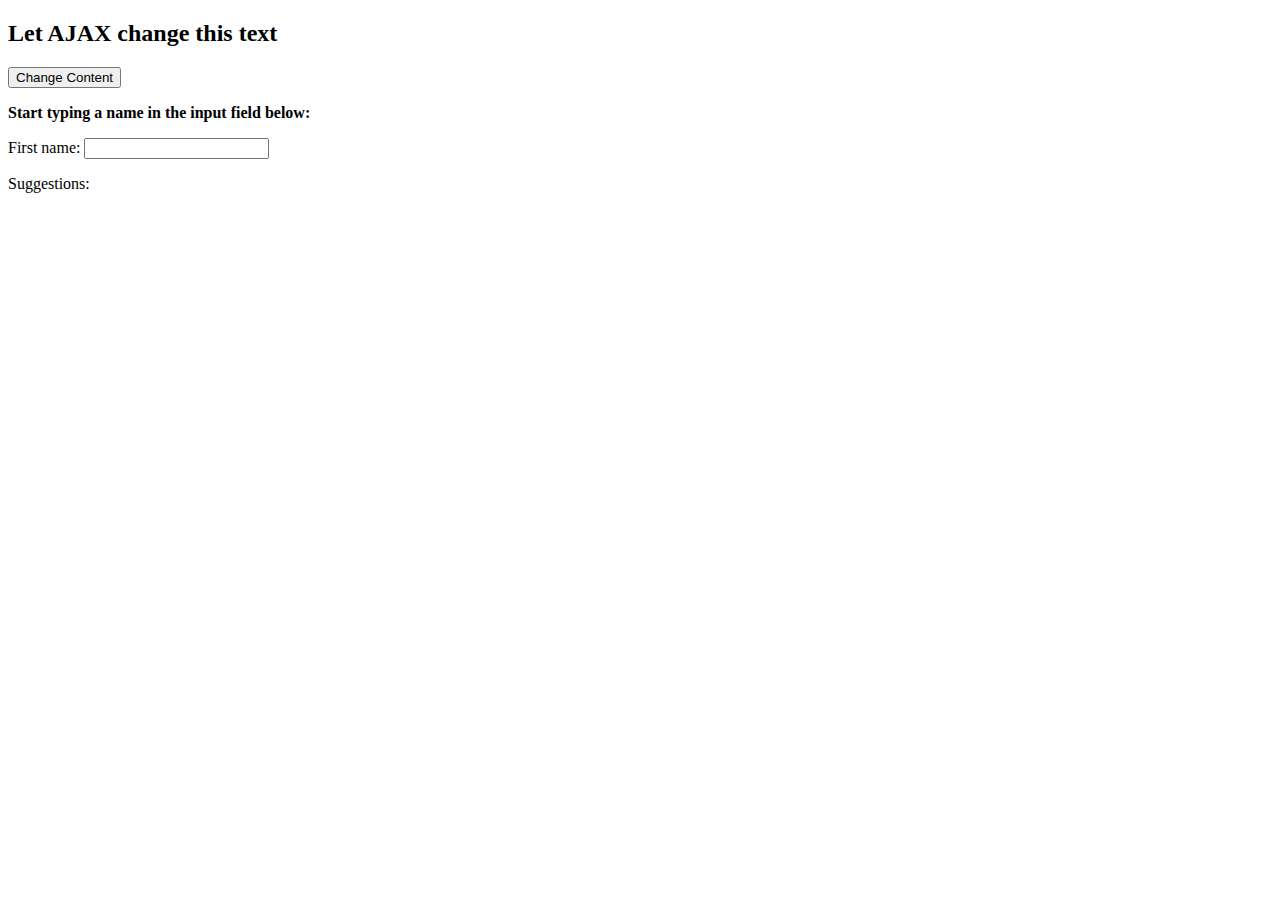
<file: ajax/index.html>
<!DOCTYPE html>
<html>
<body>

 <div id="demo">
  <h2>Let AJAX change this text</h2>
  <button type="button" onclick="loadDoc()">Change Content</button>
</div>

<script>
    function loadDoc() {
      var xhttp = new XMLHttpRequest();
      xhttp.onreadystatechange = function() {
        if (this.readyState == 4 && this.status == 200) {
          document.getElementById("demo").innerHTML = this.responseText;
        }
      };
      xhttp.open("GET", "info.txt", true);
      xhttp.send();
    }
    </script>

<script>
function showHint(str) {
  if (str.length == 0) {
    document.getElementById("txtHint").innerHTML = "";
    return;
  } else {
    var xmlhttp = new XMLHttpRequest();
    xmlhttp.onreadystatechange = function() {
      if (this.readyState == 4 && this.status == 200) {
        document.getElementById("txtHint").innerHTML = this.responseText;
      }
    };
    xmlhttp.open("GET", "gethint.php?q=" + str, true);
    xmlhttp.send();
  }
}
</script>
<p><b>Start typing a name in the input field below:</b></p>
<form>
First name: <input type="text" onkeyup="showHint(this.value)">
</form>
<p>Suggestions: <span id="txtHint"></span></p>

</body>
</html>
</file>
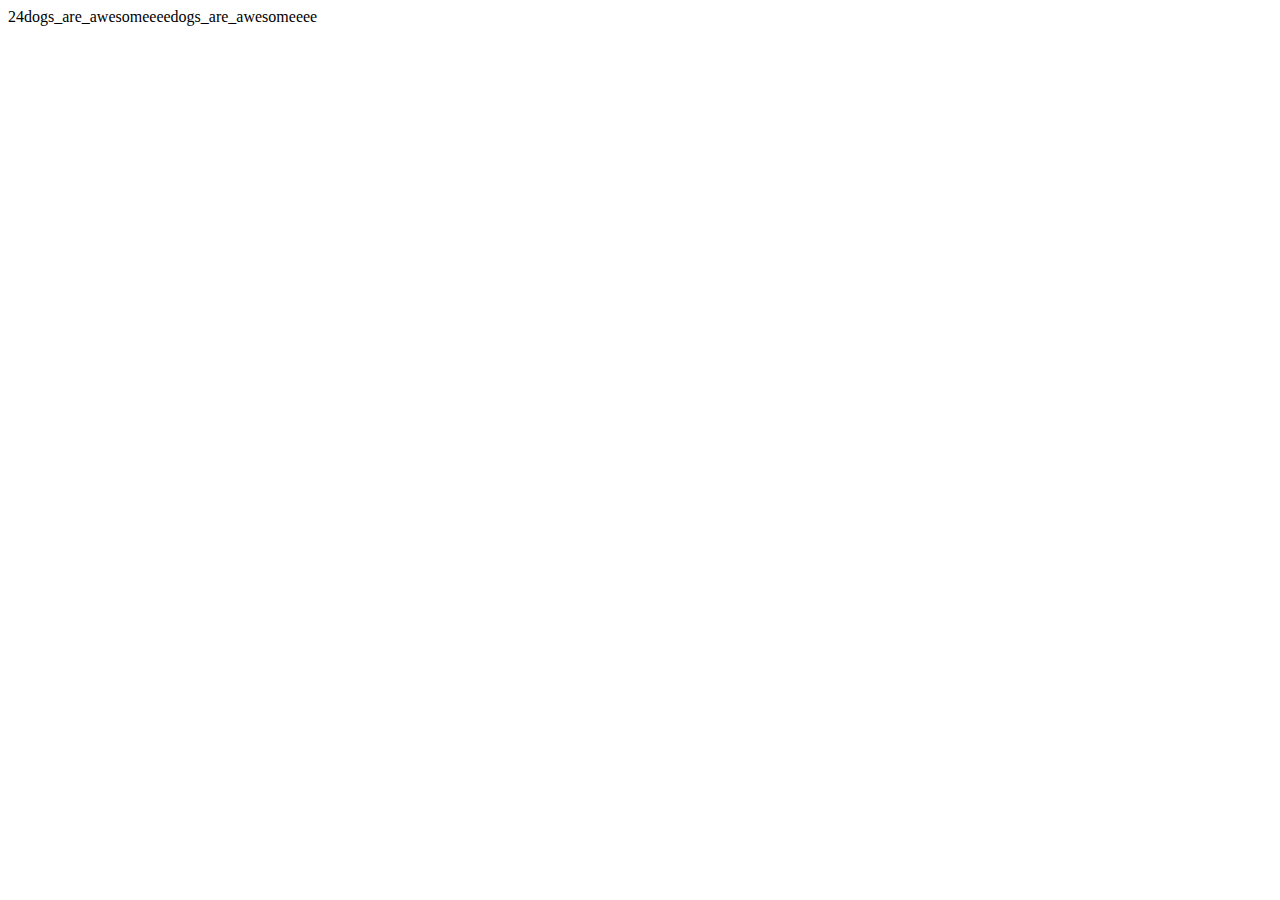
<file: jstest/index.html>
<!DOCTYPE html>
<html lang="en">
<head>
    <meta charset="UTF-8">
    <meta name="viewport" content="width=device-width, initial-scale=1.0">
    <title>Document</title>
</head>
<body>
    <script src = "script.js"></script>
</body>
</html>
</file>
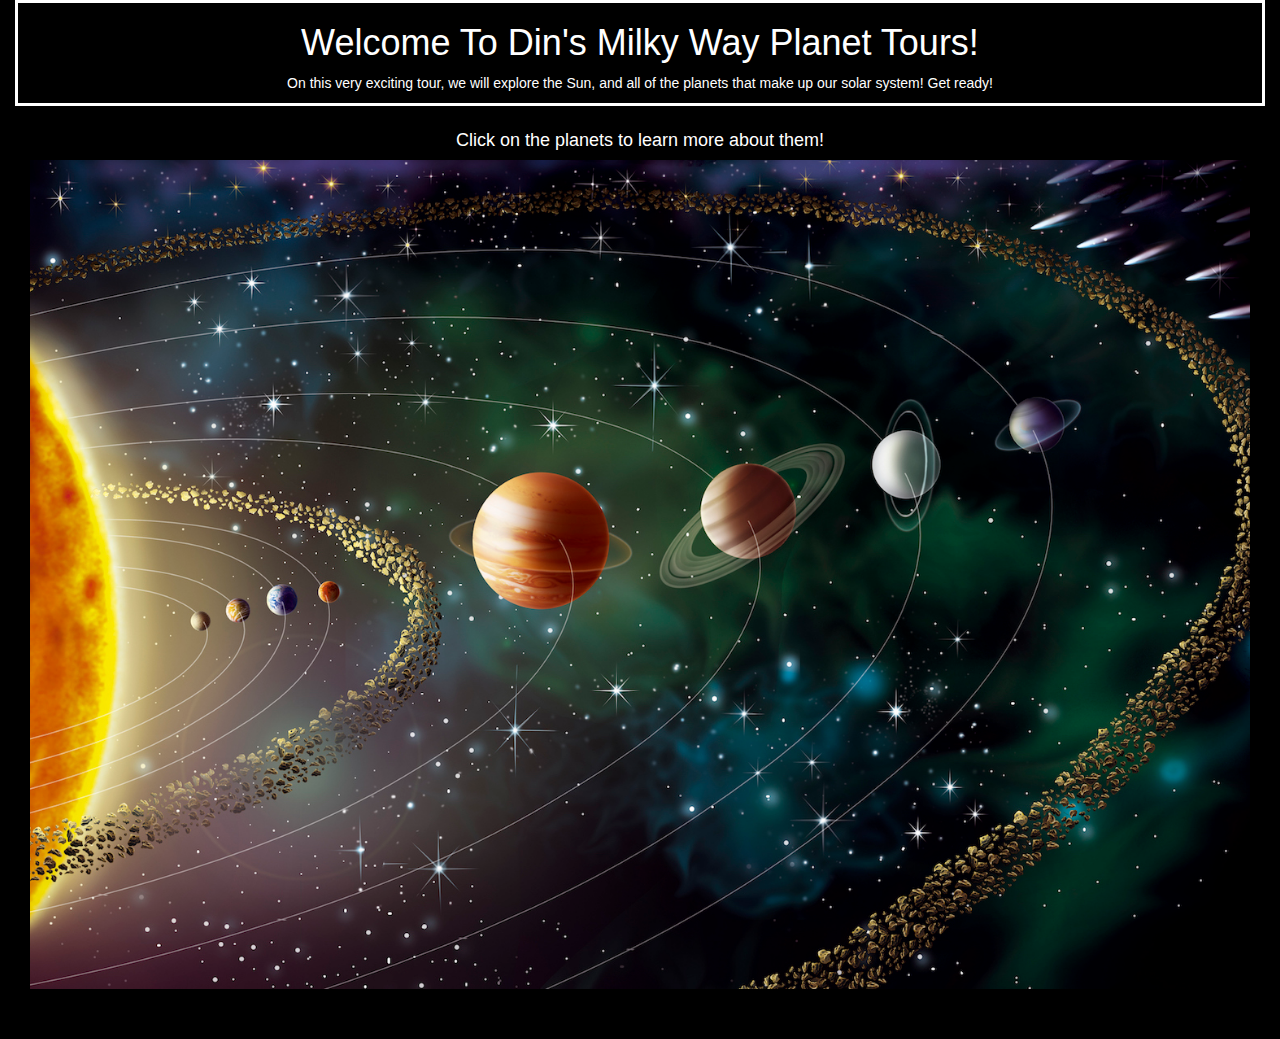
<file: myplanets/index.html>
<!DOCTYPE html>
<html>
<head>
	<title>Planet Tour!</title>
    <link rel="shortcut icon" type="image/x-icon" href="blackhole.ico">
    <meta charset = "UTF-8">
    <meta name="viewport" content="width=device-width, initial-scale=1">
	
	<link rel="stylesheet" type="text/css" href="css/bootstrap.min.css">
	<link rel="stylesheet" type="text/css" href="css/jquery.hotspot.css">
	<link rel="stylesheet" type="text/css" href="css/style.css">
	<script type="text/javascript" src="js/jquery.min.js"></script>
</head>
<body>
	<div class = "container-fluid" style="background-color:#000000;">        
        <div class = "text-center" style = "border-style:solid; color:white;">
            <h1 style="text-shadow: 2px 2px 4px #000000;">Welcome To Din's Milky Way Planet Tours!</h1>
            	<p>On this very exciting tour, we will explore the Sun, and all of the planets that make up our solar system!
               	   Get ready!
				</p>
		</div>
		<div id="example-admin">
			<div class="panel-body">
				<h4 style = color:white; class = "text-center">Click on the planets to learn more about them!</h4>
					<div id="theElement-0">
						<img src="images/solarsystem.jpg">
					</div>
			</div>
		</div>
    </div>
<script type="text/javascript" src="js/jquery.hotspot.js"></script>
<script type="text/javascript">
	$("#theElement-0").hotspot(
		{
			mode: 'display',
			data: 
			[
				//Sun
				{"x":3.5,"y":58,"cssclass":hotspot2,"Title":"Sun","Message":"Delhi, India's capital territory, is a massive metropolitan area in the country's north. In Old Delhi, a neighborhood dating to the 1600s, stands the imposing Mughal-era Red Fort, a symbol of India, and the sprawling Jama Masjid mosque, whose courtyard accommodates 25,000 people. Nearby is Chandni Chowk, a vibrant bazaar filled with food carts, sweets shops and spice stalls."},
				//Mercury
				{"x":13.8,"y":55.5,"Title":"Mercury","Message":"Mumbai (formerly called Bombay) is a densely populated city on India's west coast. A financial center, it's India's largest city. On the Mumbai Harbour waterfront stands the iconic Gateway of India stone arch, built by the British Raj in 1924. Offshore, nearby Elephanta Island holds ancient cave temples dedicated to the Hindu god Shiva. The city's also famous as the heart of the Bollywood film industry."},
				//Venus
				{"x":16.98,"y":54.3,"Title":"Venus","Message":"Delhi, India's capital territory, is a massive metropolitan area in the country's north. In Old Delhi, a neighborhood dating to the 1600s, stands the imposing Mughal-era Red Fort, a symbol of India, and the sprawling Jama Masjid mosque, whose courtyard accommodates 25,000 people. Nearby is Chandni Chowk, a vibrant bazaar filled with food carts, sweets shops and spice stalls."},
				//Earth
				{"x":20.55,"y":53.2,"Title":"Earth","Message":"Mumbai (formerly called Bombay) is a densely populated city on India's west coast. A financial center, it's India's largest city. On the Mumbai Harbour waterfront stands the iconic Gateway of India stone arch, built by the British Raj in 1924. Offshore, nearby Elephanta Island holds ancient cave temples dedicated to the Hindu god Shiva. The city's also famous as the heart of the Bollywood film industry."},
				//Mars
				{"x":24.49,"y":52.24,"Title":"Mars","Message":"Mumbai (formerly called Bombay) is a densely populated city on India's west coast. A financial center, it's India's largest city. On the Mumbai Harbour waterfront stands the iconic Gateway of India stone arch, built by the British Raj in 1924. Offshore, nearby Elephanta Island holds ancient cave temples dedicated to the Hindu god Shiva. The city's also famous as the heart of the Bollywood film industry."},
				//Jupiter
				{"x":42,"y":47,"Title":"Jupiter","Message":"Mumbai (formerly called Bombay) is a densely populated city on India's west coast. A financial center, it's India's largest city. On the Mumbai Harbour waterfront stands the iconic Gateway of India stone arch, built by the British Raj in 1924. Offshore, nearby Elephanta Island holds ancient cave temples dedicated to the Hindu god Shiva. The city's also famous as the heart of the Bollywood film industry."},
				//Saturn
				{"x":59.12,"y":43,"Title":"Saturn","Message":"Mumbai (formerly called Bombay) is a densely populated city on India's west coast. A financial center, it's India's largest city. On the Mumbai Harbour waterfront stands the iconic Gateway of India stone arch, built by the British Raj in 1924. Offshore, nearby Elephanta Island holds ancient cave temples dedicated to the Hindu god Shiva. The city's also famous as the heart of the Bollywood film industry."},
				//Uranus
				{"x":72,"y":37,"Title":"Uranus","Message":"Mumbai (formerly called Bombay) is a densely populated city on India's west coast. A financial center, it's India's largest city. On the Mumbai Harbour waterfront stands the iconic Gateway of India stone arch, built by the British Raj in 1924. Offshore, nearby Elephanta Island holds ancient cave temples dedicated to the Hindu god Shiva. The city's also famous as the heart of the Bollywood film industry."},
				//Neptune
				{"x":82.6,"y":32.5,"Title":"Neptune","Message":"Mumbai (formerly called Bombay) is a densely populated city on India's west coast. A financial center, it's India's largest city. On the Mumbai Harbour waterfront stands the iconic Gateway of India stone arch, built by the British Raj in 1924. Offshore, nearby Elephanta Island holds ancient cave temples dedicated to the Hindu god Shiva. The city's also famous as the heart of the Bollywood film industry."},
				
		],
		interactivity: "hover"
		});
</script>
</body>
</html>
</file>
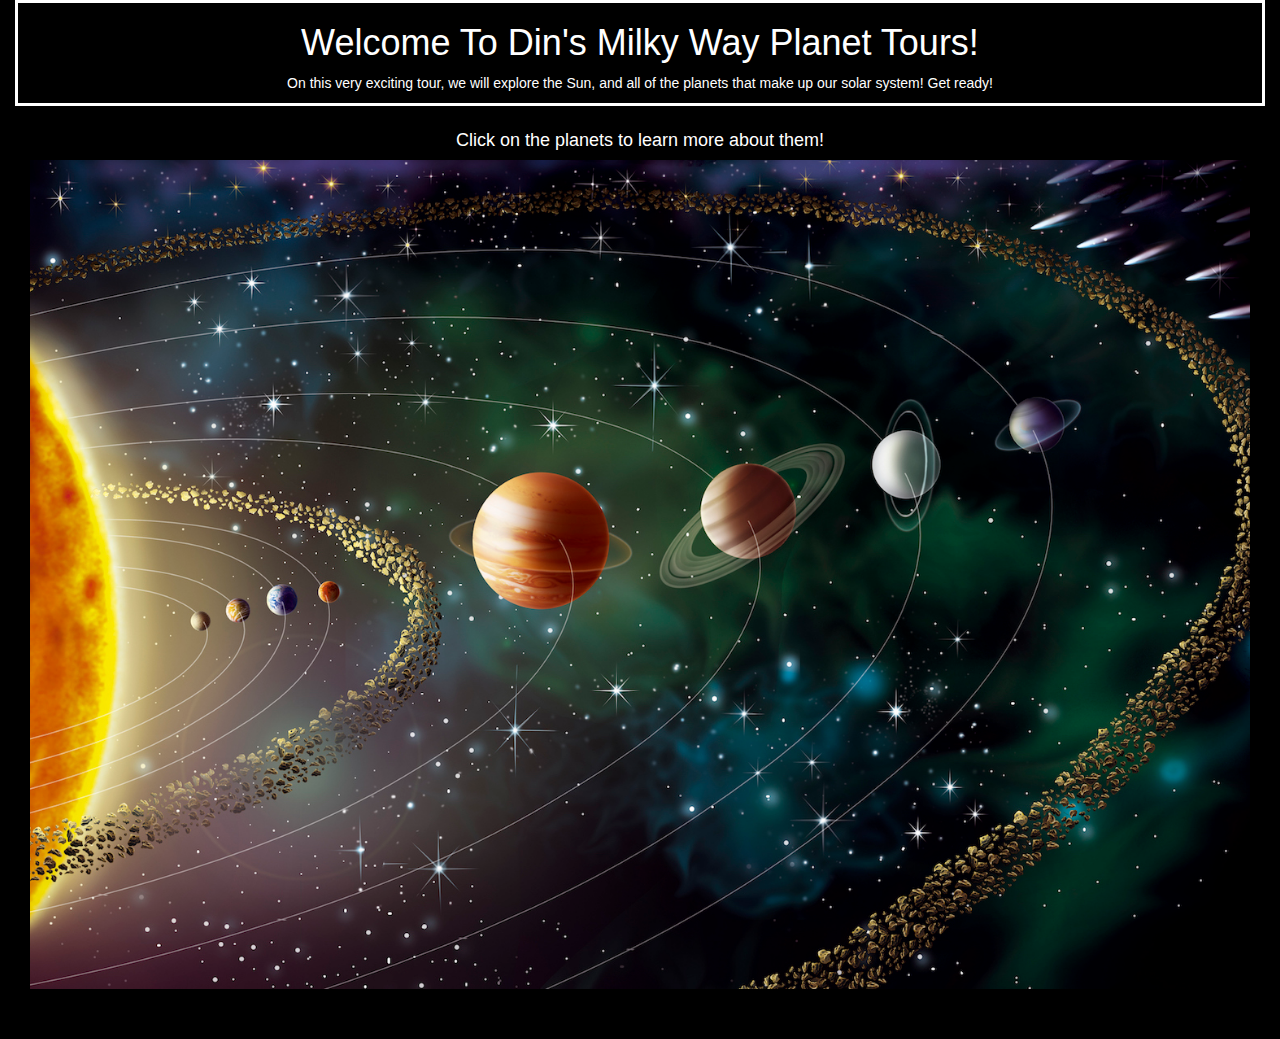
<file: planets/index.html>
<!DOCTYPE html>
<html>
<head>
	<title>Planet Tour!</title>
    <link rel="shortcut icon" type="image/x-icon" href="blackhole.ico">
    <meta charset = "UTF-8">
    <meta name="viewport" content="width=device-width, initial-scale=1">
	
	<link rel="stylesheet" type="text/css" href="css/bootstrap.min.css">
	<link rel="stylesheet" type="text/css" href="css/jquery.hotspot.css">
	<link rel="stylesheet" type="text/css" href="css/style.css">
	<script type="text/javascript" src="js/jquery.min.js"></script>
</head>
<body>
	<div class = "container-fluid" style="background-color:#000000;">        
        <div class = "text-center" style = "border-style:solid; color:white;">
            <h1 style="text-shadow: 2px 2px 4px #000000;">Welcome To Din's Milky Way Planet Tours!</h1>
            	<p>On this very exciting tour, we will explore the Sun, and all of the planets that make up our solar system!
               	   Get ready!
				</p>
		</div>
		<div id="example-admin">
			<div class="panel-body">
				<h4 style = color:white; class = "text-center">Click on the planets to learn more about them!</h4>
					<div id="theElement-0">
						<img src="images/solarsystem.jpg">
					</div>
			</div>
		</div>
    </div>
<script type="text/javascript" src="js/jquery.hotspot.js"></script>
<script type="text/javascript">
	$("#theElement-0").hotspot(
		{
			mode: 'display',
			data: 
			[
				//Sun
				{"x":3.5,"y":58,"Title":"Sun","Message":"Delhi, India's capital territory, is a massive metropolitan area in the country's north. In Old Delhi, a neighborhood dating to the 1600s, stands the imposing Mughal-era Red Fort, a symbol of India, and the sprawling Jama Masjid mosque, whose courtyard accommodates 25,000 people. Nearby is Chandni Chowk, a vibrant bazaar filled with food carts, sweets shops and spice stalls."},
				//Mercury
				{"x":13.8,"y":55.5,"Title":"Mercury","Message":"Mumbai (formerly called Bombay) is a densely populated city on India's west coast. A financial center, it's India's largest city. On the Mumbai Harbour waterfront stands the iconic Gateway of India stone arch, built by the British Raj in 1924. Offshore, nearby Elephanta Island holds ancient cave temples dedicated to the Hindu god Shiva. The city's also famous as the heart of the Bollywood film industry."},
				//Venus
				{"x":16.98,"y":54.3,"Title":"Venus","Message":"Delhi, India's capital territory, is a massive metropolitan area in the country's north. In Old Delhi, a neighborhood dating to the 1600s, stands the imposing Mughal-era Red Fort, a symbol of India, and the sprawling Jama Masjid mosque, whose courtyard accommodates 25,000 people. Nearby is Chandni Chowk, a vibrant bazaar filled with food carts, sweets shops and spice stalls."},
				//Earth
				{"x":20.55,"y":53.2,"Title":"Earth","Message":"Mumbai (formerly called Bombay) is a densely populated city on India's west coast. A financial center, it's India's largest city. On the Mumbai Harbour waterfront stands the iconic Gateway of India stone arch, built by the British Raj in 1924. Offshore, nearby Elephanta Island holds ancient cave temples dedicated to the Hindu god Shiva. The city's also famous as the heart of the Bollywood film industry."},
				//Mars
				{"x":24.49,"y":52.24,"Title":"Mars","Message":"Mumbai (formerly called Bombay) is a densely populated city on India's west coast. A financial center, it's India's largest city. On the Mumbai Harbour waterfront stands the iconic Gateway of India stone arch, built by the British Raj in 1924. Offshore, nearby Elephanta Island holds ancient cave temples dedicated to the Hindu god Shiva. The city's also famous as the heart of the Bollywood film industry."},
				//Jupiter
				{"x":42,"y":47,"Title":"Jupiter","Message":"Mumbai (formerly called Bombay) is a densely populated city on India's west coast. A financial center, it's India's largest city. On the Mumbai Harbour waterfront stands the iconic Gateway of India stone arch, built by the British Raj in 1924. Offshore, nearby Elephanta Island holds ancient cave temples dedicated to the Hindu god Shiva. The city's also famous as the heart of the Bollywood film industry."},
				//Saturn
				{"x":59.12,"y":43,"Title":"Saturn","Message":"Mumbai (formerly called Bombay) is a densely populated city on India's west coast. A financial center, it's India's largest city. On the Mumbai Harbour waterfront stands the iconic Gateway of India stone arch, built by the British Raj in 1924. Offshore, nearby Elephanta Island holds ancient cave temples dedicated to the Hindu god Shiva. The city's also famous as the heart of the Bollywood film industry."},
				//Uranus
				{"x":72,"y":37,"Title":"Uranus","Message":"Mumbai (formerly called Bombay) is a densely populated city on India's west coast. A financial center, it's India's largest city. On the Mumbai Harbour waterfront stands the iconic Gateway of India stone arch, built by the British Raj in 1924. Offshore, nearby Elephanta Island holds ancient cave temples dedicated to the Hindu god Shiva. The city's also famous as the heart of the Bollywood film industry."},
				//Neptune
				{"x":82.6,"y":32.5,"Title":"Neptune","Message":"Mumbai (formerly called Bombay) is a densely populated city on India's west coast. A financial center, it's India's largest city. On the Mumbai Harbour waterfront stands the iconic Gateway of India stone arch, built by the British Raj in 1924. Offshore, nearby Elephanta Island holds ancient cave temples dedicated to the Hindu god Shiva. The city's also famous as the heart of the Bollywood film industry."},
				
		],
		interactivity: "hover"
		});
</script>
</body>
</html>
</file>
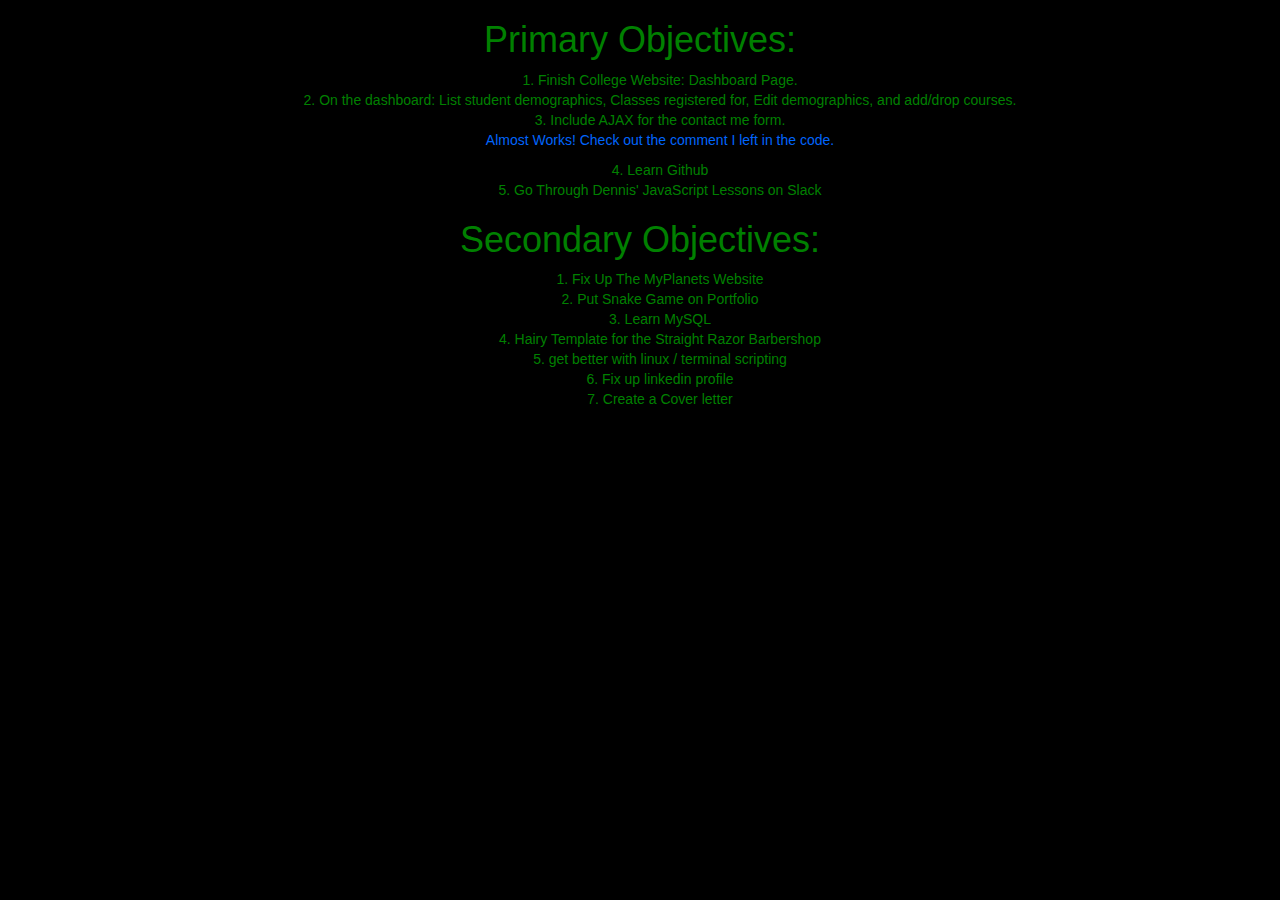
<file: planner/index.html>
<!DOCTYPE html>
<html lang= "en">
<head>
    <title>Planner</title>
    <!-- Favicon-->
    <link rel="shortcut icon" type="image/x-icon" href="golddiamond.ico">

    <meta name="viewport" content="width=device-width, initial-scale=1">
    
    <!-- Latest compiled and minified CSS -->
    <link rel="stylesheet" href="https://maxcdn.bootstrapcdn.com/bootstrap/3.4.1/css/bootstrap.min.css">
    
    <!-- jQuery library -->
    <script src="https://ajax.googleapis.com/ajax/libs/jquery/3.4.1/jquery.min.js"></script>
    
    <!-- Latest compiled JavaScript -->
    <script src="https://maxcdn.bootstrapcdn.com/bootstrap/3.4.1/js/bootstrap.min.js"></script>

    <style>
        .center
        {
            text-align:center;
            list-style-position:inside;
        }

        .green-font
        {
            color:green;
        }
    </style>
</head>
<body style = "background-color:black">
    <div class = "container" style = "text-align: center;">

        <h1 class = "green-font">Primary Objectives:</h1>
        <ol class = "center" style = "color:green">
            <li>Finish College Website: Dashboard Page.</li>
            <li>On the dashboard: List student demographics, Classes registered for, Edit demographics, and add/drop courses.</li>
            <li>Include AJAX for the contact me form. <p style = "color:rgb(0, 101, 252)">Almost Works! Check out the comment I left in the code.</p></li>
            <li>Learn Github</li>
            <li>Go Through Dennis' JavaScript Lessons on Slack</li>
        </ol>
    
          
        <h1 class = "green-font">Secondary Objectives:</h1>
        <ol class = "center" style = "color:green">
            <li>Fix Up The MyPlanets Website</li>
            <li>Put Snake Game on Portfolio</li>
            <li>Learn MySQL</li>
            <li>Hairy Template for the Straight Razor Barbershop</li>
            <li>get better with linux / terminal scripting</li>
            <li>Fix up linkedin profile</li>
            <li>Create a Cover letter</li>
        </ol>
       
    </div>
</body>
</html>
</file>
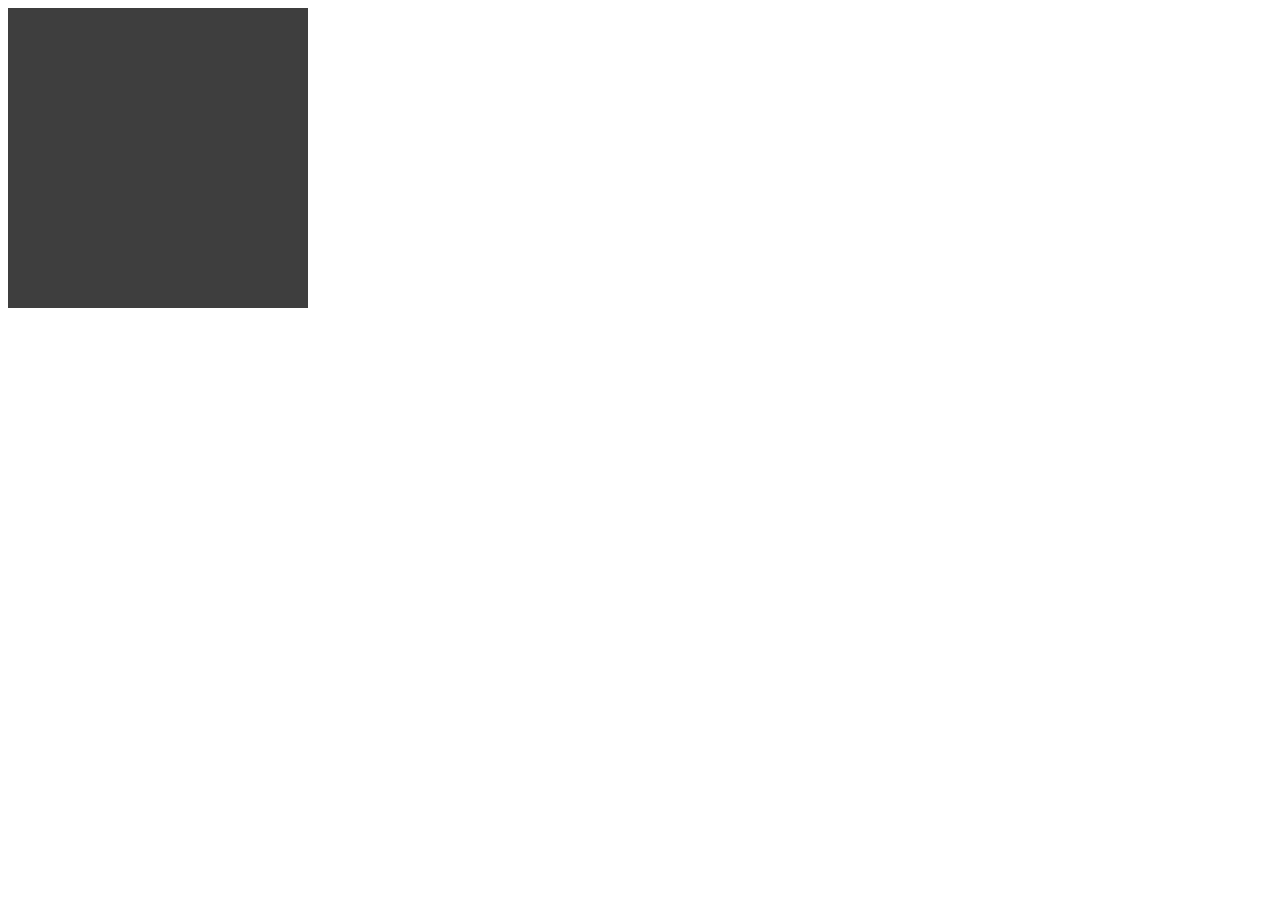
<file: snakegame/index.html>
<!DOCTYPE html>
<html lang="en">
<head>
    <meta charset="UTF-8">
    <meta name="viewport" content="width=device-width, initial-scale=1.0">
    <title>Snake Game</title>
</head>
<body>
    <canvas class = "canvas" height = "300" width = "300" style = "background-color: #3e3e3e"></canvas>
</body>
<script type = "text/javascript" src = "snake.js"></script>
<script type = "text/javascript" src = "draw.js"></script>
<script type = "text/javascript" src = "fruit.js"></script>
</html>
</file>
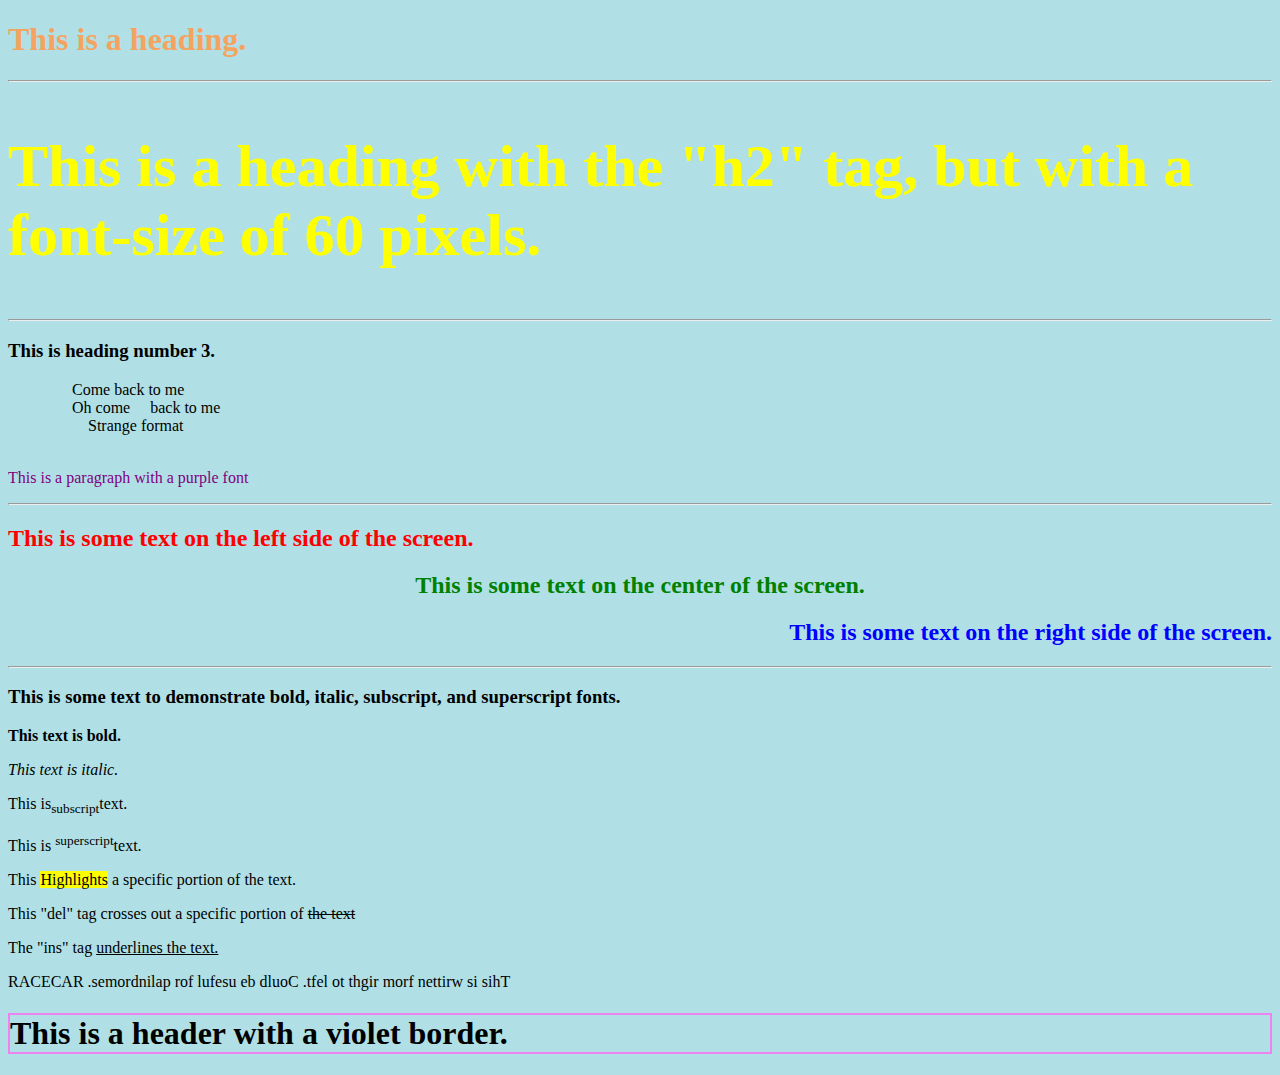
<file: test/index.html>
<!-- This is a test document for me to practice several different HTML commands -->
<!-- Stopped at HTML -> Formatting -->

<!DOCTYPE html>
<html lang = "en-US">
    <head>
        <title>Test</title>
    </head>
        <body style = "background-color:powderblue">
            <h1 title = "I'm a tooltip" style = "color:sandybrown">This is a heading.</h1>
            <hr>
            <h2 style = "font-size:60px; color:yellow">This is a heading with the "h2" tag, but with a font-size of 60 pixels.</h2>
            <hr>
            <h3 style = "font-family:Verdana">This is heading number 3.</h3>
            <pre style = "font-family:Times New Roman">
                Come back to me
                Oh come     back to me
                    Strange format 
            </pre>
            <p style = "color:purple">This is a paragraph with a purple font</p>
            <hr>
            <h2 style = "text-align:left; color:red;">This is some text on the left side of the screen.</h2>
            <h2 style = "text-align:center; color:green;">This is some text on the center of the screen.</h2>
            <h2 style = "text-align:right; color:blue;">This is some text on the right side of the screen.</h2>
            <hr>
            <h3>This is some text to demonstrate bold, italic, subscript, and superscript fonts.</h3>
            <p><b>This text is bold.</b></p>
            <p><i>This text is italic.</i></p>
            <p>This is<sub>subscript</sub>text.</p>
            <p>This is <sup>superscript</sup>text.</p>
            <p>This <mark>Highlights</mark> a specific portion of the text.</p>
            <p>This "del" tag crosses out a specific portion of <del>the text</del></p>
            <p>The "ins" tag <ins>underlines the text.</ins></p>
            <bdo dir = "rtl">This is written from right to left. Could be useful for palindromes. RACECAR</bdo>
            <h1 style = "border: 2px solid violet">This is a header with a violet border.</h1>

        </body>
</html>
</file>
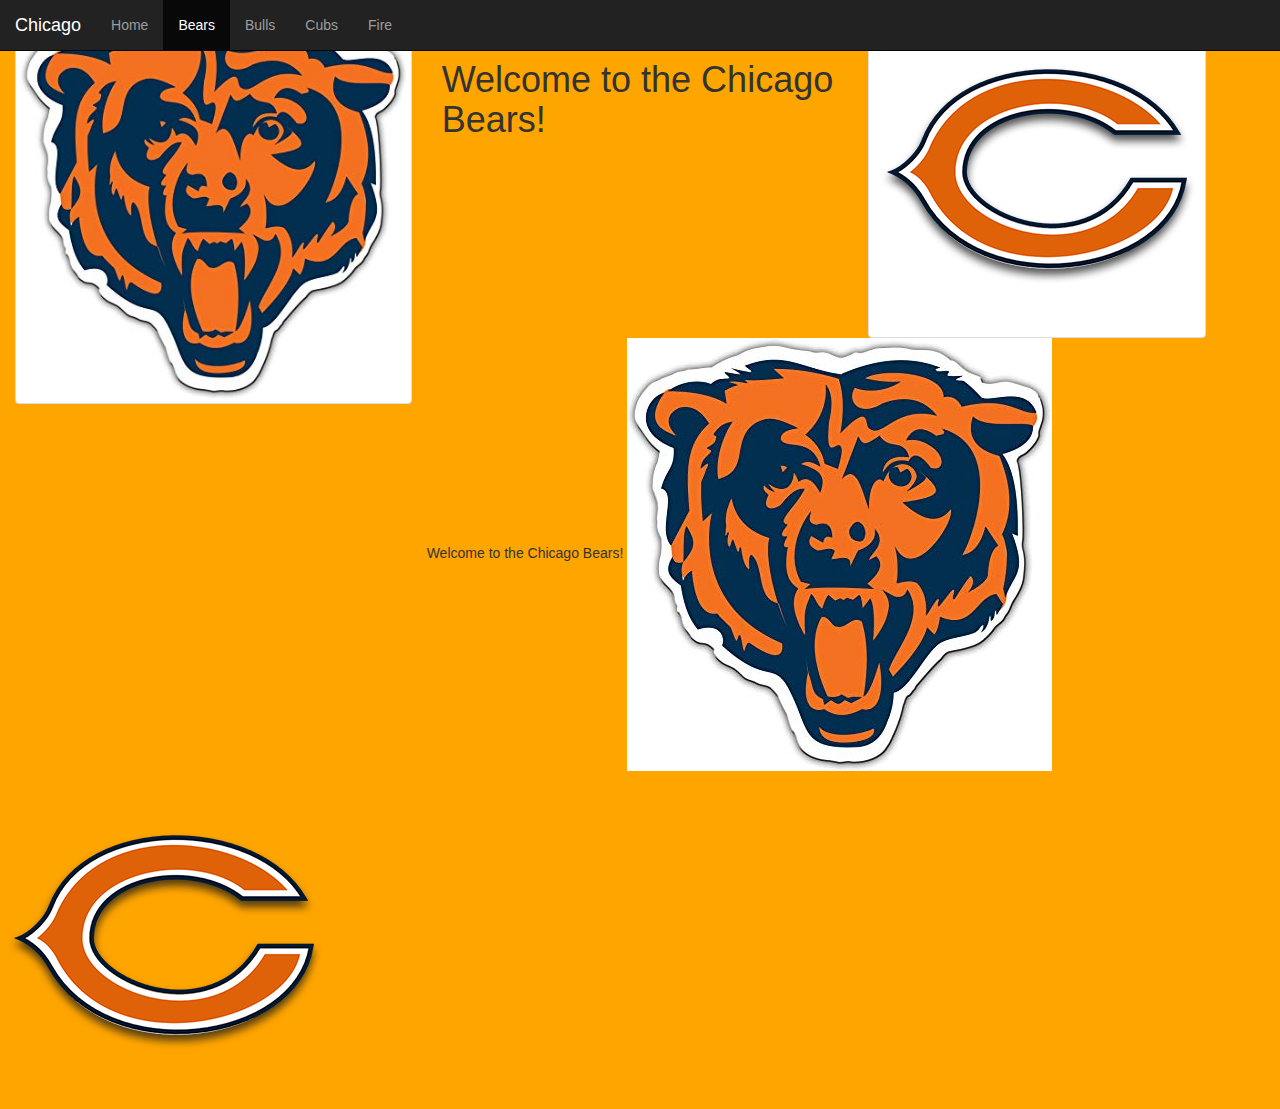
<file: mySecondProject/bears.html>
<!DOCTYPE html>
<html lang="en">
    <head>
        <title>My 4-Page Website</title>
        <!-- Latest compiled and minified CSS -->
        <link rel="stylesheet" href="https://maxcdn.bootstrapcdn.com/bootstrap/3.4.1/css/bootstrap.min.css">

        <!-- jQuery library -->
        <script src="https://ajax.googleapis.com/ajax/libs/jquery/3.4.1/jquery.min.js"></script>

            <!-- Latest compiled JavaScript -->
        <script src="https://maxcdn.bootstrapcdn.com/bootstrap/3.4.1/js/bootstrap.min.js"></script>

        <!-- Ensures proper scaling on mobile devices -->
        <meta name="viewport" content="width=device-width, initial-scale=1">
    </head>


    <body style =  background-color:orange>
         <!-- My Nav Bar -->
         <nav class="navbar navbar-inverse navbar-fixed-top">
            <div class="container-fluid">
            <div class="navbar-header">
            <a class="navbar-brand" href="#">Chicago</a>
            </div>
                <ul class="nav navbar-nav">
                    <li><a href = "index.html">Home</a></li>
                    <li class = "active"><a href = "bears.html">Bears</a></li>
                    <li><a href = "bulls.html">Bulls</a></li>
                    <li><a href = "cubs.html">Cubs</a></li>
                    <li><a href = "fire.html"> Fire</a></li>
                </ul>
            </div>
        </nav>
    

        <div class="col-md-4">
            <img src = "images/chicago_bear_head.jpg" class="img-responsive img-thumbnail">

        </div>

        <div class="col-md-4">
            <br>
            <br>
            <h1>Welcome to the Chicago Bears!</h1>
        </div>

        <div class="col-md-4">
            <img src = "images/chicago_bears.jpg" class="img-responsive img-thumbnail">

        </div>
        <p>
            Welcome to the Chicago Bears!
            <img src = "images/chicago_bear_head.jpg">
            <img src = "images/chicago_bears.jpg" alt = "This is an image of the Chicago Bear logo.">
        </p>
    </body>
</html>
</file>
<file: myplanets/css/style.css>
#theElement-0, 
#theElement-a, 
#theElement-b {
	position: relative;
}

img {
	width: 100%;
}

body {
	background: #efefef;
}

.container {
	margin-top: 20px;
}

.panel-body {
	padding: 15px 15px 50px;
}
</file>
<file: planets/css/style.css>
#theElement-0, 
#theElement-a, 
#theElement-b {
	position: relative;
}

img {
	width: 100%;
}

body {
	background: #efefef;
}

.container {
	margin-top: 20px;
}

.panel-body {
	padding: 15px 15px 50px;
}
</file>
